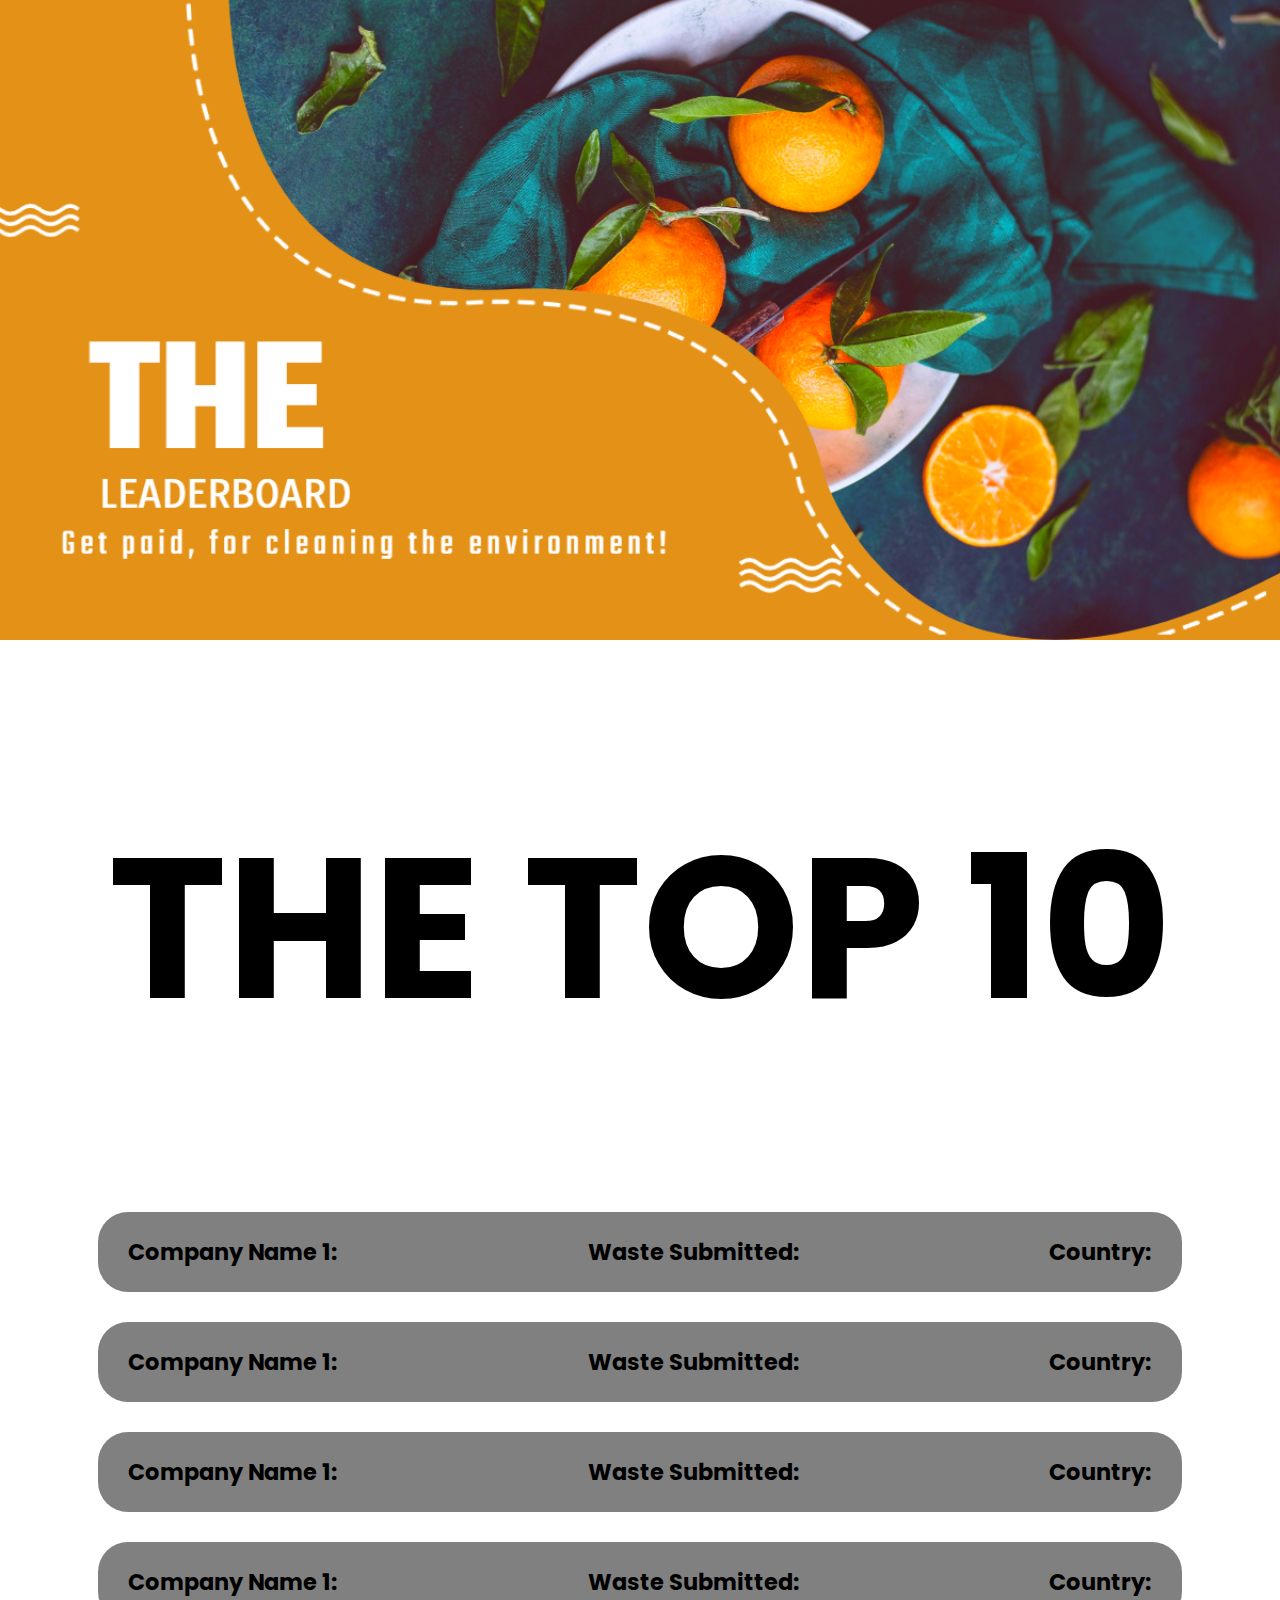
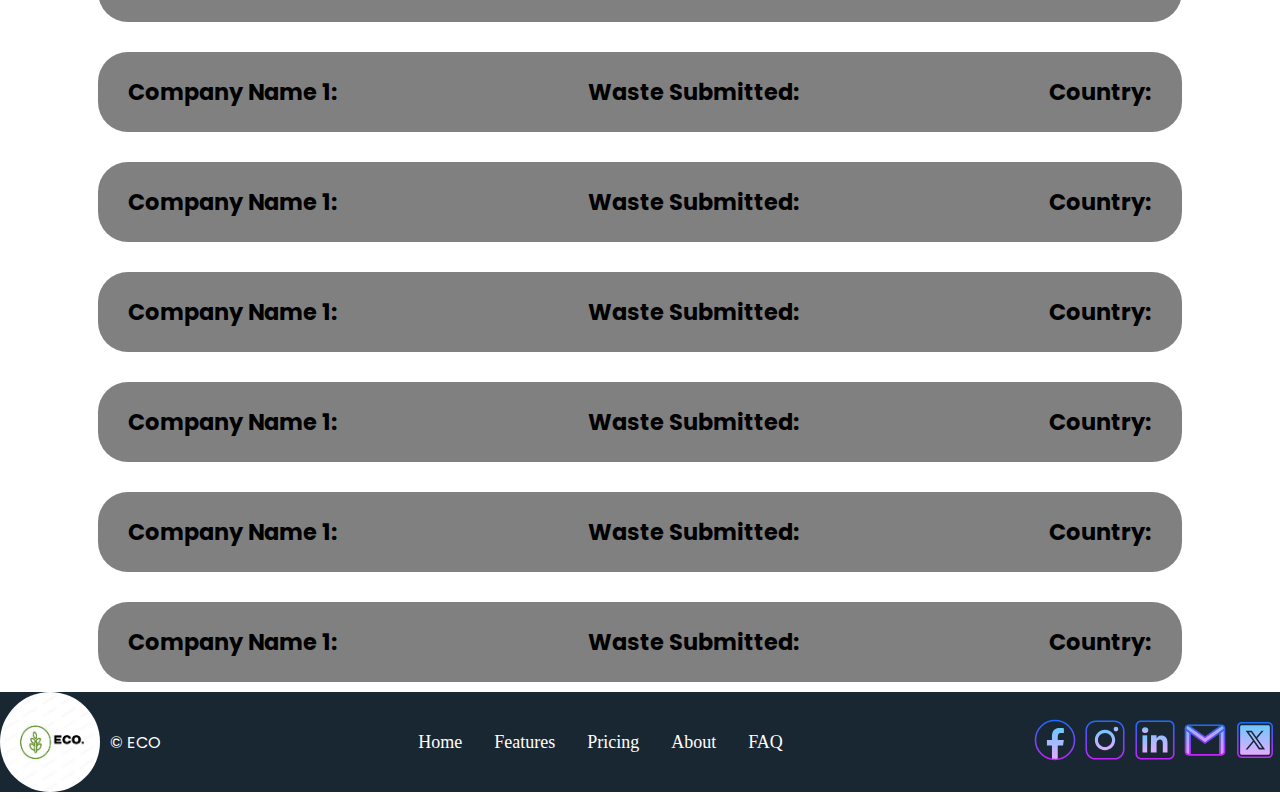
<file: leaderboard/leaderboard/index.html>
<!DOCTYPE html>
<html lang="en">
<head>
    <meta charset="UTF-8">
    <meta name="viewport" content="width=device-width, initial-scale=1.0">
    <title>Leaderboard</title>
    <link rel="stylesheet" href="./styles.css">
    <link rel="preconnect" href="https://fonts.googleapis.com">
    <link rel="preconnect" href="https://fonts.gstatic.com" crossorigin>
    <link href="https://fonts.googleapis.com/css2?family=Poppins:ital,wght@0,100;0,200;0,300;0,400;0,500;0,600;0,700;0,800;0,900;1,100;1,200;1,300;1,400;1,500;1,600;1,700;1,800;1,900&display=swap" rel="stylesheet">
    <link rel="preconnect" href="https://fonts.googleapis.com">
    <link rel="preconnect" href="https://fonts.gstatic.com" crossorigin>
    <link href="https://fonts.googleapis.com/css2?family=Poppins:ital,wght@0,100;0,200;0,300;0,400;0,500;0,600;0,700;0,800;0,900;1,100;1,200;1,300;1,400;1,500;1,600;1,700;1,800;1,900&family=Roboto+Condensed:ital,wght@0,100..900;1,100..900&display=swap" rel="stylesheet">
</head>
<body>
    <div class="cover">
        <img src="./images/cover.png" alt="Cover Image">
    </div>
    <div class="leaderboard-container">
        <h1>THE TOP 10</h1>
        <div class="leaderboard">
            <div class="content">
                <h2>Company Name 1:</h2>
                <h2>Waste Submitted:</h2>
                <h2>Country:</h2>
            </div>
            <div class="content">
                <h2>Company Name 1:</h2>
                <h2>Waste Submitted:</h2>
                <h2>Country:</h2>
            </div>
            <div class="content">
                <h2>Company Name 1:</h2>
                <h2>Waste Submitted:</h2>
                <h2>Country:</h2>
            </div>
            <div class="content">
                <h2>Company Name 1:</h2>
                <h2>Waste Submitted:</h2>
                <h2>Country:</h2>
            </div>
            <div class="content">
                <h2>Company Name 1:</h2>
                <h2>Waste Submitted:</h2>
                <h2>Country:</h2>
            </div>
            <div class="content"> 
                <h2>Company Name 1:</h2>
                <h2>Waste Submitted:</h2>
                <h2>Country:</h2>
            </div>
            <div class="content">                
                <h2>Company Name 1:</h2>
                <h2>Waste Submitted:</h2>
                <h2>Country:</h2>
            </div>
            <div class="content">                
                <h2>Company Name 1:</h2>
                <h2>Waste Submitted:</h2>
                <h2>Country:</h2>
            </div>
            <div class="content">                
                <h2>Company Name 1:</h2>
                <h2>Waste Submitted:</h2>
                <h2>Country:</h2>
            </div>
            <div class="content">                
                <h2>Company Name 1:</h2>
                <h2>Waste Submitted:</h2>
                <h2>Country:</h2>
            </div>
        </div>
    </div>
    <footer>
        <div class="footer-start">
            <img src="./images/logo.jpeg" alt="ECO logo">
            <p style="padding: 10px;">© ECO</p>
        </div>
        <div class="footer-mid">
            <ul>
                <li><a href="">Home</a></li>
                <li><a href="">Features</a></li>
                <li><a href="">Pricing</a></li>
                <li><a href="">About</a></li>
                <li><a href="">FAQ</a></li>
            </ul>
        </div>
        <div class="footer-end">
            <a href=""><img src="./svgs/fb.svg" alt=""></a>
            <a href=""><img src="./svgs/insta.svg" alt=""></a>
            <a href=""><img src="./svgs/linkedin.svg" alt=""></a>
            <a href=""><img src="./svgs/mail.svg" alt=""></a>
            <a href=""><img src="./svgs/x.svg" alt=""></a>
        </div>
    </footer>
</body>
</html>
</file>
<file: leaderboard/leaderboard/styles.css>
body{
    margin: 0;
    padding: 0;
}
.cover>img{
    object-fit: cover;
    height: 100%;
    width: 100%;
}
.leaderboard-container{
    text-align: center;
    font-family: "Poppins",sans-serif;
    font-size: 100px;
}
.leaderboard{
    display: flex;
    flex-direction: column;
    flex-wrap: wrap;
    justify-content: center;
    align-items: center;
    gap: 30px;
}
.content{
    display: flex;
    height: 80px;
    width: 80%;
    background-color: gray;
    border-radius: 30px;
    justify-content: space-between;
    align-items: center;
    font-family: "Poppins";
    flex-wrap: wrap;
    padding-left:30px;
    padding-right: 30px;
    font-size: 15px;
}
footer{
    background-color: #192733;
    display: flex;
    flex-wrap: wrap;
    justify-content: space-between;
    margin-top: 10px;
    margin-bottom: 10px;
}
.footer-start{
    display: flex;
    justify-content: center;
    align-items: center;
    color: white;
    font-family: "Poppins";
}
.footer-start img{
    height: 100px;
    width: 100px;
    border-radius: 50%;
}
.footer-mid{
    display: flex;
    align-items: center;
}
.footer-mid ul{
    padding: 0;
    display: flex;
    list-style: none;
    justify-content: space-between;
    align-items: center;
}
.footer-mid ul li{
    padding: 14px 16px;
    margin: 0;
}
.footer-mid ul li a{
    text-decoration: none;
    color: white;
    font-size: 18px;
}
.footer-mid ul li a:hover{
    border: 1px solid white;
}
.footer-end{
    display: flex;
    justify-content: space-around;
    align-items: center;
}
.footer-end a img{
    height: 50px;
    width: 50px;
}
</file>
